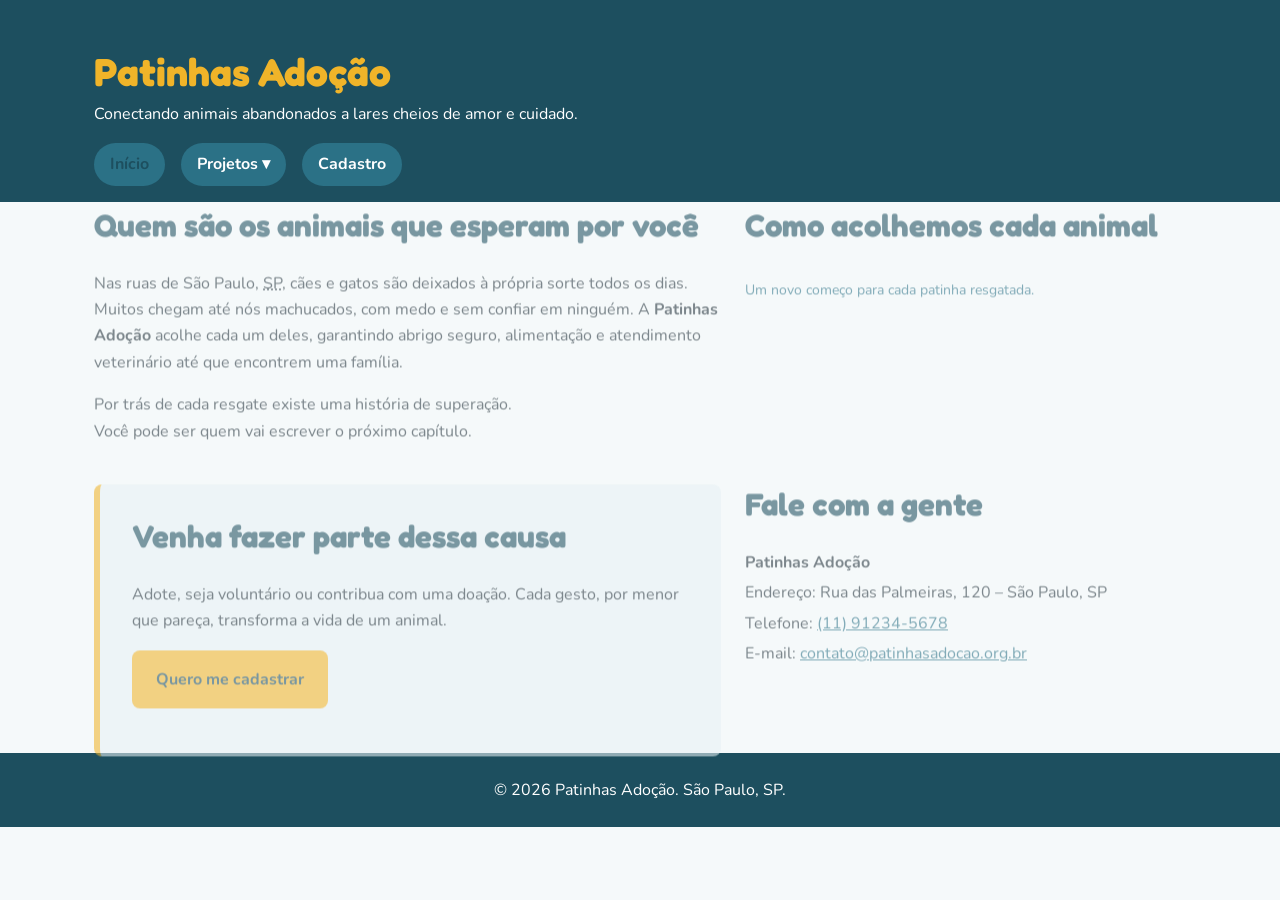
<file: index.html>
<!DOCTYPE html>
<html lang="pt-BR">
<head>
    <meta charset="UTF-8">
    <meta name="viewport" content="width=device-width, initial-scale=1.0">
    <meta http-equiv="refresh" content="0; url=html/index.html">
    <title>Patinhas Adoção</title>
</head>
<body>
    <p><a href="html/index.html">Ir para o site da Patinhas Adoção</a></p>
</body>
</html>
</file>
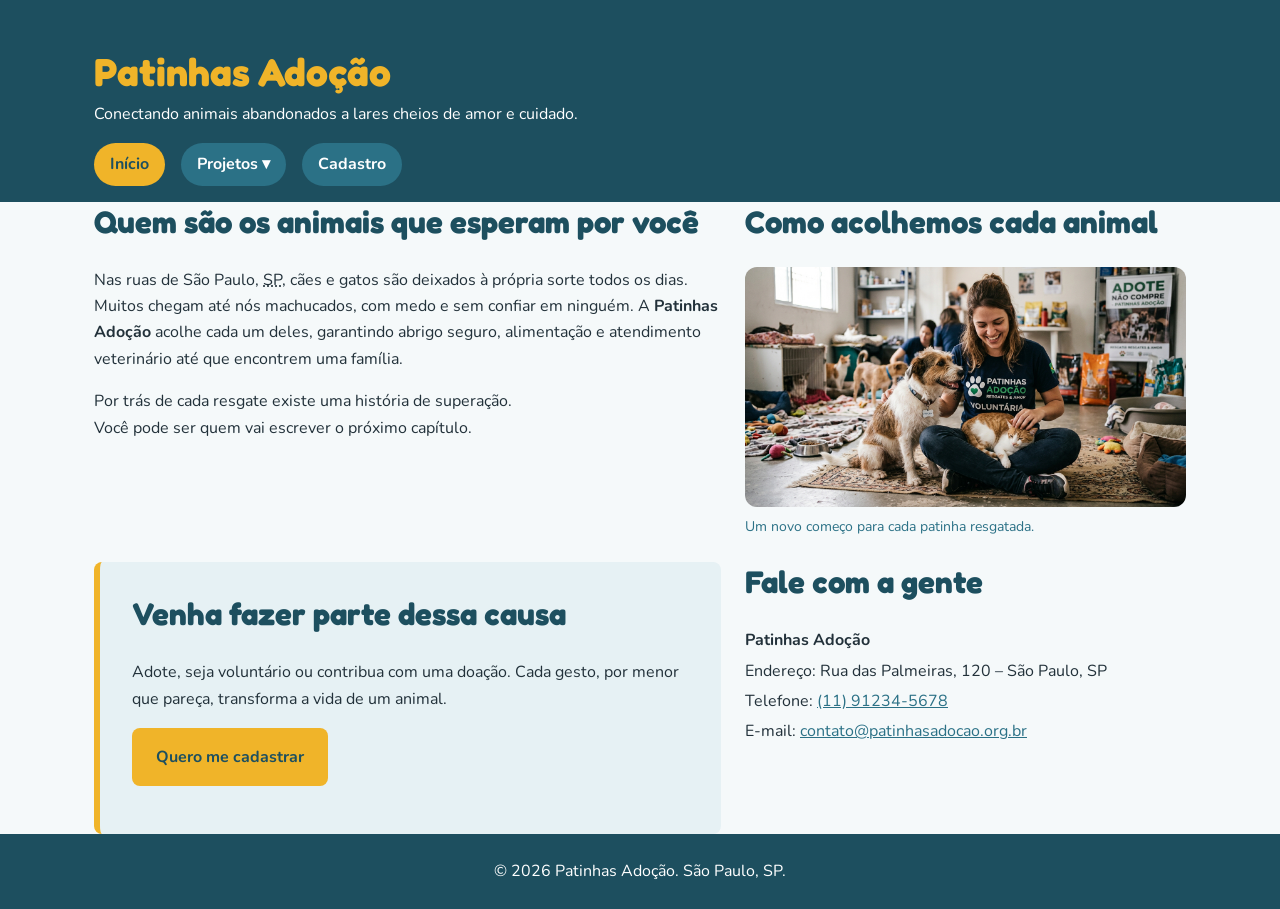
<file: html/index.html>
<!DOCTYPE html>
<html lang="pt-BR">
<head>
    <meta charset="UTF-8">
    <meta name="viewport" content="width=device-width, initial-scale=1.0">
    <meta name="description" content="Patinhas Adoção: ONG de resgate e adoção de cães e gatos em São Paulo. Conheça nosso trabalho e faça parte.">
    <title>Patinhas Adoção</title>
    <link rel="preconnect" href="https://fonts.googleapis.com">
    <link rel="preconnect" href="https://fonts.gstatic.com" crossorigin>
    <link href="https://fonts.googleapis.com/css2?family=Fredoka:wght@500;600&family=Nunito:wght@400;600;700&display=swap" rel="stylesheet">
    <link rel="stylesheet" href="../css/style.css">
</head>
<body>
    <header class="site-header">
        <div class="container">
            <h1>Patinhas Adoção</h1>
            <p class="slogan">Conectando animais abandonados a lares cheios de amor e cuidado.</p>
            <nav aria-label="Menu principal">
                <input type="checkbox" id="menu-toggle" class="menu-toggle">
                <label for="menu-toggle" class="menu-botao"><span class="menu-icone" aria-hidden="true"></span>Menu</label>
                <ul class="menu-lista">
                    <li><a href="#/" data-rota="/">Início</a></li>
                    <li class="tem-submenu">
                        <a href="#/projetos" data-rota="/projetos">Projetos</a>
                        <ul class="submenu">
                            <li><a href="#/projetos/resgate">Resgate de animais</a></li>
                            <li><a href="#/projetos/feira">Feira de adoção</a></li>
                            <li><a href="#/projetos/castracao">Castração solidária</a></li>
                            <li><a href="#/projetos/lar-temporario">Lar temporário</a></li>
                        </ul>
                    </li>
                    <li><a href="#/cadastro" data-rota="/cadastro">Cadastro</a></li>
                </ul>
            </nav>
        </div>
    </header>

    <main id="app" class="container" tabindex="-1">
        <noscript>
            <p>Este site precisa do JavaScript ativado para mostrar o conteúdo.</p>
        </noscript>
    </main>

    <footer class="site-footer">
        <div class="container">
            <p>&copy; 2026 Patinhas Adoção. São Paulo, SP.</p>
        </div>
    </footer>

    <div id="toast" class="toast" role="status" aria-live="polite" hidden>
        <p>Cadastro enviado! Obrigado por fazer parte da Patinhas Adoção.</p>
        <button type="button" class="toast-fechar" aria-label="Fechar notificação">&times;</button>
    </div>

    <script src="../js/dados.js"></script>
    <script src="../js/templates.js"></script>
    <script src="../js/formulario.js"></script>
    <script src="../js/router.js"></script>
</body>
</html>
</file>
<file: css/style.css>
/* ==========================================================
   DESIGN SYSTEM - Patinhas Adoção
   Todas as decisões visuais ficam nas variáveis abaixo.
   Para mudar o visual do site, altere só este bloco.
   ========================================================== */
:root {
    /* ----- Cores: primárias (identidade da ONG) ----- */
    --azul-escuro: #1d4f5f;
    --azul-medio: #2b7186;
    --amarelo: #f0b429;
    --amarelo-hover: #f7c948;

    /* ----- Cores: secundárias (apoio e destaque) ----- */
    --azul-claro: #e6f1f4;
    --sucesso: #1e7a4c;
    --sucesso-fundo: #e4f4ec;
    --erro: #b3261e;

    /* ----- Cores: neutras (texto, fundos e bordas) ----- */
    --texto: #22313a;
    --fundo: #f5f9fa;
    --branco: #ffffff;
    --borda: #c5d6dc;
    --sombra: rgba(29, 79, 95, 0.15);

    /* ----- Tipografia: famílias ----- */
    --fonte-titulo: "Fredoka", "Trebuchet MS", sans-serif;
    --fonte-texto: "Nunito", Arial, sans-serif;

    /* ----- Tipografia: escala modular (razão 1,25 sobre 1rem) ----- */
    --fs-xs: 0.875rem;   /* legendas e textos de apoio */
    --fs-sm: 1rem;       /* texto corrido e h4 */
    --fs-md: 1.25rem;    /* h3 e legendas de grupos */
    --fs-lg: 1.563rem;   /* h2 em telas pequenas */
    --fs-xl: 1.953rem;   /* h2 */
    --fs-2xl: 2.441rem;  /* h1 */
    --lh-texto: 1.65;
    --lh-titulo: 1.25;

    /* ----- Espaçamentos: escala modular baseada em 4px ----- */
    --space-1: 0.25rem;  /* 4px */
    --space-2: 0.5rem;   /* 8px */
    --space-3: 1rem;     /* 16px */
    --space-4: 1.5rem;   /* 24px */
    --space-5: 2rem;     /* 32px */
    --space-6: 3rem;     /* 48px */

    /* ----- Bordas arredondadas ----- */
    --raio-sm: 6px;
    --raio-md: 8px;
    --raio-lg: 12px;
    --raio-pill: 999px;
}

/* ===== Base ===== */
* {
    box-sizing: border-box;
}

body {
    margin: 0;
    font-family: var(--fonte-texto);
    font-size: var(--fs-sm);
    line-height: var(--lh-texto);
    color: var(--texto);
    background-color: var(--fundo);
}

.container {
    width: 100%;
    margin: 0 auto;
    padding: 0 var(--space-3);
}

h1,
h2,
h3,
h4 {
    font-family: var(--fonte-titulo);
    line-height: var(--lh-titulo);
    color: var(--azul-escuro);
}

h2 {
    font-size: var(--fs-lg);
    margin-top: 0;
}

h3 {
    font-size: var(--fs-md);
    margin-top: 0;
}

h4 {
    font-size: var(--fs-sm);
    margin-bottom: var(--space-1);
}

a {
    color: var(--azul-medio);
}

a:focus-visible,
button:focus-visible,
input:focus-visible,
select:focus-visible,
textarea:focus-visible {
    outline: 3px solid var(--amarelo);
    outline-offset: 2px;
}

img {
    max-width: 100%;
    height: auto;
}

/* ===== Cabeçalho ===== */
.site-header {
    background-color: var(--azul-escuro);
    padding: var(--space-5) 0 var(--space-3);
}

.site-header h1 {
    margin: 0;
    font-size: var(--fs-xl);
    color: var(--amarelo);
}

.slogan {
    margin: var(--space-1) 0 var(--space-3);
    color: var(--branco);
}

/* ===== Menu de navegação ===== */
nav ul {
    list-style: none;
    margin: 0;
    padding: 0;
    display: flex;
    flex-wrap: wrap;
    gap: var(--space-3);
}

nav a {
    display: inline-block;
    padding: var(--space-2) var(--space-3);
    background-color: var(--azul-medio);
    color: var(--branco);
    text-decoration: none;
    font-weight: 700;
    border-radius: var(--raio-pill);
    transition: background-color 0.2s;
}

nav a:hover {
    background-color: var(--amarelo);
    color: var(--azul-escuro);
}

nav a[aria-current="page"] {
    background-color: var(--amarelo);
    color: var(--azul-escuro);
}

nav a:focus-visible {
    outline-color: var(--branco);
}

/* ==========================================================
   MENU RESPONSIVO (dropdown + hambúrguer), sem JavaScript
   Celular (< 768px): a lista fica escondida; o botão hambúrguer
   (label) marca um checkbox escondido e o seletor :checked
   mostra a lista.
   Telas a partir de 768px: menu horizontal; o submenu abre com
   :hover e :focus-within (funciona também pelo teclado).
   ========================================================== */
.site-header {
    position: relative;
    z-index: 20;
}

.menu-toggle {
    position: absolute;
    opacity: 0;
    width: 1px;
    height: 1px;
}

.menu-botao {
    display: inline-flex;
    align-items: center;
    gap: var(--space-2);
    padding: var(--space-2) var(--space-3);
    background-color: var(--azul-medio);
    color: var(--branco);
    font-weight: 700;
    border-radius: var(--raio-pill);
    cursor: pointer;
}

.menu-icone::before {
    content: "\2630"; /* ícone hambúrguer */
}

.menu-toggle:checked + .menu-botao .menu-icone::before {
    content: "\2715"; /* ícone de fechar */
}

.menu-toggle:focus-visible + .menu-botao {
    outline: 3px solid var(--amarelo);
    outline-offset: 2px;
}

.menu-lista {
    display: none;
    flex-direction: column;
    margin-top: var(--space-3);
}

.menu-toggle:checked ~ .menu-lista {
    display: flex;
}

.menu-lista > li > a {
    display: block;
}

.submenu {
    flex-direction: column;
    gap: var(--space-2);
    margin-top: var(--space-2);
    padding-left: var(--space-4);
}

.submenu a {
    display: block;
    font-size: var(--fs-xs);
}

@media (min-width: 768px) {
    .menu-toggle,
    .menu-botao {
        display: none;
    }

    .menu-lista {
        display: flex;
        flex-direction: row;
        margin-top: 0;
    }

    .menu-lista > li > a {
        display: inline-block;
    }

    .tem-submenu {
        position: relative;
    }

    .tem-submenu > a::after {
        content: " \25BE"; /* seta para baixo */
    }

    .submenu {
        position: absolute;
        top: 100%;
        left: 0;
        min-width: 230px;
        margin: 0;
        padding: var(--space-2);
        gap: var(--space-1);
        background-color: var(--branco);
        border: 1px solid var(--borda);
        border-radius: var(--raio-md);
        box-shadow: 0 4px 12px var(--sombra);
        opacity: 0;
        visibility: hidden;
        transform: translateY(-8px);
        transition: opacity 0.2s ease, transform 0.2s ease, visibility 0.2s;
    }

    .tem-submenu:hover > .submenu,
    .tem-submenu:focus-within > .submenu {
        opacity: 1;
        visibility: visible;
        transform: translateY(0);
    }

    .submenu a {
        background-color: transparent;
        color: var(--azul-escuro);
        border-radius: var(--raio-sm);
    }

    .submenu a:hover,
    .submenu a:focus-visible {
        background-color: var(--azul-claro);
        color: var(--azul-escuro);
    }
}

/* ===== Conteúdo principal ===== */
main {
    padding-top: var(--space-5);
    padding-bottom: var(--space-5);
}

main section {
    margin-bottom: var(--space-6);
}

figure {
    margin: 0;
}

figure img {
    display: block;
    width: 100%;
    max-height: 420px;
    object-fit: cover;
    border-radius: var(--raio-lg);
}

figcaption {
    margin-top: var(--space-2);
    font-size: var(--fs-xs);
    color: var(--azul-medio);
}

address {
    font-style: normal;
}

address p {
    margin: 0 0 var(--space-1);
}

/* ===== Chamada para ação ===== */
.chamada {
    background-color: var(--azul-claro);
    border-left: 6px solid var(--amarelo);
    border-radius: var(--raio-md);
    padding: var(--space-4);
}

.botao {
    display: inline-block;
    padding: var(--space-3) var(--space-4);
    background-color: var(--amarelo);
    color: var(--azul-escuro);
    font-family: var(--fonte-texto);
    font-size: var(--fs-sm);
    font-weight: 700;
    text-decoration: none;
    border: none;
    border-radius: var(--raio-md);
    cursor: pointer;
    transition: background-color 0.2s, transform 0.2s, box-shadow 0.2s;
}

.botao:hover {
    background-color: var(--amarelo-hover);
    transform: translateY(-2px);
    box-shadow: 0 4px 10px var(--sombra);
}

.botao:active {
    background-color: var(--amarelo);
    transform: translateY(0);
    box-shadow: none;
}

.botao:focus-visible {
    outline-color: var(--azul-escuro);
}

.botao:disabled,
.botao[aria-disabled="true"] {
    opacity: 0.5;
    cursor: not-allowed;
    transform: none;
    box-shadow: none;
}

/* ===== Página de projetos ===== */
.projetos {
    margin-top: var(--space-4);
}

.projetos article {
    background-color: var(--branco);
    border: 1px solid var(--borda);
    border-top: 5px solid var(--azul-medio);
    border-radius: var(--raio-md);
    padding: var(--space-4);
    box-shadow: 0 2px 8px var(--sombra);
    display: flex;
    flex-direction: column;
}

.projetos article p {
    flex-grow: 1;
}

.projetos ul {
    margin: 0;
    padding-left: var(--space-4);
}

/* ===== Formulário de cadastro ===== */
form {
    margin-top: var(--space-4);
}

fieldset {
    min-width: 0;
    background-color: var(--branco);
    border: 1px solid var(--borda);
    border-radius: var(--raio-md);
    margin: 0 0 var(--space-4);
    padding: var(--space-3) var(--space-4) var(--space-4);
}

legend {
    padding: 0 var(--space-2);
    font-family: var(--fonte-titulo);
    font-size: var(--fs-md);
    color: var(--azul-escuro);
}

.campo {
    margin-bottom: var(--space-3);
}

.campo label {
    display: block;
    margin-bottom: var(--space-1);
    font-weight: 700;
}

input[type="text"],
input[type="email"],
input[type="tel"],
input[type="date"],
select,
textarea {
    width: 100%;
    padding: var(--space-2) var(--space-3);
    font-family: var(--fonte-texto);
    font-size: var(--fs-sm);
    color: var(--texto);
    background-color: var(--branco);
    border: 2px solid var(--borda);
    border-radius: var(--raio-sm);
    transition: border-color 0.2s, box-shadow 0.2s;
}

input:focus,
select:focus,
textarea:focus {
    border-color: var(--azul-medio);
    box-shadow: 0 0 0 3px var(--azul-claro);
}

input:user-invalid,
select:user-invalid,
textarea:user-invalid {
    border-color: var(--erro);
    box-shadow: 0 0 0 1px var(--erro);
}

input:user-valid,
select:user-valid,
textarea:user-valid {
    border-color: var(--sucesso);
    box-shadow: 0 0 0 1px var(--sucesso);
}

.obrigatorio {
    color: var(--erro);
}

.opcoes {
    display: flex;
    flex-wrap: wrap;
    gap: var(--space-2) var(--space-4);
    margin-bottom: var(--space-3);
}

.opcoes label {
    display: flex;
    align-items: center;
    gap: var(--space-2);
}

.sucesso {
    margin-top: var(--space-3);
    padding: var(--space-3);
    color: var(--sucesso);
    font-weight: 700;
    background-color: var(--sucesso-fundo);
    border-radius: var(--raio-sm);
}

/* ==========================================================
   COMPONENTES DE FEEDBACK: badges, alertas e toast
   Usam só as cores do Design System (variáveis do :root).
   ========================================================== */

/* ----- Badges (etiquetas de categoria) ----- */
.badges {
    display: flex;
    flex-wrap: wrap;
    gap: var(--space-2);
    margin-bottom: var(--space-3);
}

.badge {
    display: inline-block;
    padding: var(--space-1) var(--space-2);
    font-size: var(--fs-xs);
    font-weight: 700;
    line-height: 1.3;
    border-radius: var(--raio-pill);
}

.badge-info {
    background-color: var(--azul-claro);
    color: var(--azul-escuro);
}

.badge-sucesso {
    background-color: var(--sucesso-fundo);
    color: var(--sucesso);
}

.badge-alerta {
    background-color: var(--amarelo);
    color: var(--azul-escuro);
}

.badge-erro {
    background-color: var(--erro);
    color: var(--branco);
}

/* ----- Caixas de alerta (ícone + borda, para não depender só da cor) ----- */
.alerta {
    margin: 0 0 var(--space-4);
    padding: var(--space-3) var(--space-4);
    color: var(--texto);
    background-color: var(--branco);
    border: 1px solid var(--borda);
    border-left-width: 6px;
    border-radius: var(--raio-md);
}

.alerta::before {
    margin-right: var(--space-2);
    font-weight: 700;
}

.alerta-info {
    background-color: var(--azul-claro);
    border-color: var(--azul-medio);
}

.alerta-info::before {
    content: "\2139";
    color: var(--azul-medio);
}

.alerta-sucesso {
    background-color: var(--sucesso-fundo);
    border-color: var(--sucesso);
}

.alerta-sucesso::before {
    content: "\2714";
    color: var(--sucesso);
}

.alerta-aviso {
    border-color: var(--amarelo);
}

.alerta-aviso::before {
    content: "\26A0";
    color: var(--azul-escuro);
}

.alerta-erro {
    border-color: var(--erro);
}

.alerta-erro::before {
    content: "\2716";
    color: var(--erro);
}

/* ----- Toast (notificação que aparece e some sozinha) ----- */
.toast {
    position: fixed;
    right: var(--space-4);
    bottom: var(--space-4);
    z-index: 100;
    display: flex;
    align-items: center;
    gap: var(--space-3);
    max-width: calc(100% - 2 * var(--space-4));
    padding: var(--space-3) var(--space-4);
    color: var(--branco);
    background-color: var(--azul-escuro);
    border-left: 6px solid var(--amarelo);
    border-radius: var(--raio-md);
    box-shadow: 0 8px 24px var(--sombra);
    animation: toast-entrada 0.3s ease;
}

.toast[hidden] {
    display: none;
}

.toast p {
    margin: 0;
}

.toast-fechar {
    padding: 0 var(--space-2);
    font-size: var(--fs-md);
    line-height: 1;
    color: var(--branco);
    background: transparent;
    border: none;
    cursor: pointer;
}

@keyframes toast-entrada {
    from {
        opacity: 0;
        transform: translateY(16px);
    }

    to {
        opacity: 1;
        transform: translateY(0);
    }
}

/* ----- Estados de validação do campo (classes aplicadas pelo JavaScript) ----- */
.campo-mensagem {
    display: block;
    margin-top: var(--space-1);
    font-size: var(--fs-xs);
    font-weight: 700;
    color: var(--erro);
}

.campo-mensagem::before {
    content: "\2716\00a0";
}

.campo-erro input,
.campo-erro select,
.campo-erro textarea {
    border-color: var(--erro);
    box-shadow: 0 0 0 1px var(--erro);
}

.campo-ok input,
.campo-ok select,
.campo-ok textarea {
    border-color: var(--sucesso);
    box-shadow: 0 0 0 1px var(--sucesso);
}

/* ===== Rodapé ===== */
.site-footer {
    background-color: var(--azul-escuro);
    color: var(--branco);
    padding: var(--space-4) 0;
    text-align: center;
}

.site-footer .container {
    display: flex;
    justify-content: center;
    align-items: center;
}

.site-footer p {
    margin: 0;
}

/* ==========================================================
   SISTEMA DE GRID - 12 colunas
   Uso: <div class="grid"> com filhos "col-12 col-md-6 col-xl-3".
   col-12 vale para todas as telas (mobile first); os prefixos
   sm, md, lg, xl e xxl mudam o número de colunas a partir de
   cada breakpoint.
   ========================================================== */
.grid {
    display: grid;
    grid-template-columns: repeat(12, minmax(0, 1fr));
    gap: var(--space-4);
}

.grid > * {
    margin-bottom: 0;
}

.col-12 {
    grid-column: span 12;
}

/* ==========================================================
   BREAKPOINTS (mobile first, com min-width)
   1) 480px  - celulares grandes
   2) 768px  - tablets
   3) 1024px - notebooks
   4) 1280px - desktops
   5) 1536px - telas largas
   ========================================================== */
/* Breakpoint 1: 480px */
@media (min-width: 480px) {
    .container {
        padding: 0 var(--space-4);
    }

    .site-header h1 {
        font-size: var(--fs-2xl);
    }

    .col-sm-3 { grid-column: span 3; }
    .col-sm-4 { grid-column: span 4; }
    .col-sm-5 { grid-column: span 5; }
    .col-sm-6 { grid-column: span 6; }
    .col-sm-7 { grid-column: span 7; }
    .col-sm-8 { grid-column: span 8; }
    .col-sm-12 { grid-column: span 12; }
}

/* Breakpoint 2: 768px */
@media (min-width: 768px) {
    h2 {
        font-size: var(--fs-xl);
    }

    .site-header {
        padding-top: var(--space-6);
    }

    .col-md-3 { grid-column: span 3; }
    .col-md-4 { grid-column: span 4; }
    .col-md-5 { grid-column: span 5; }
    .col-md-6 { grid-column: span 6; }
    .col-md-7 { grid-column: span 7; }
    .col-md-8 { grid-column: span 8; }
    .col-md-12 { grid-column: span 12; }
}

/* Breakpoint 3: 1024px */
@media (min-width: 1024px) {
    .container {
        max-width: 960px;
    }

    .chamada {
        padding: var(--space-5);
    }

    .col-lg-3 { grid-column: span 3; }
    .col-lg-4 { grid-column: span 4; }
    .col-lg-5 { grid-column: span 5; }
    .col-lg-6 { grid-column: span 6; }
    .col-lg-7 { grid-column: span 7; }
    .col-lg-8 { grid-column: span 8; }
    .col-lg-12 { grid-column: span 12; }
}

/* Breakpoint 4: 1280px */
@media (min-width: 1280px) {
    .container {
        max-width: 1140px;
    }

    .col-xl-3 { grid-column: span 3; }
    .col-xl-4 { grid-column: span 4; }
    .col-xl-5 { grid-column: span 5; }
    .col-xl-6 { grid-column: span 6; }
    .col-xl-7 { grid-column: span 7; }
    .col-xl-8 { grid-column: span 8; }
    .col-xl-12 { grid-column: span 12; }
}

/* Breakpoint 5: 1536px */
@media (min-width: 1536px) {
    .container {
        max-width: 1320px;
    }

    main {
        padding-top: var(--space-6);
        padding-bottom: var(--space-6);
    }

    .col-xxl-3 { grid-column: span 3; }
    .col-xxl-4 { grid-column: span 4; }
    .col-xxl-5 { grid-column: span 5; }
    .col-xxl-6 { grid-column: span 6; }
    .col-xxl-7 { grid-column: span 7; }
    .col-xxl-8 { grid-column: span 8; }
    .col-xxl-12 { grid-column: span 12; }
}

/* ==========================================================
   SPA: transição entre páginas e foco do contêiner principal
   ========================================================== */
#app:focus {
    outline: none;
}

.pagina {
    animation: pagina-entrada 0.3s ease;
}

@keyframes pagina-entrada {
    from {
        opacity: 0;
        transform: translateY(8px);
    }

    to {
        opacity: 1;
        transform: translateY(0);
    }
}
</file>
